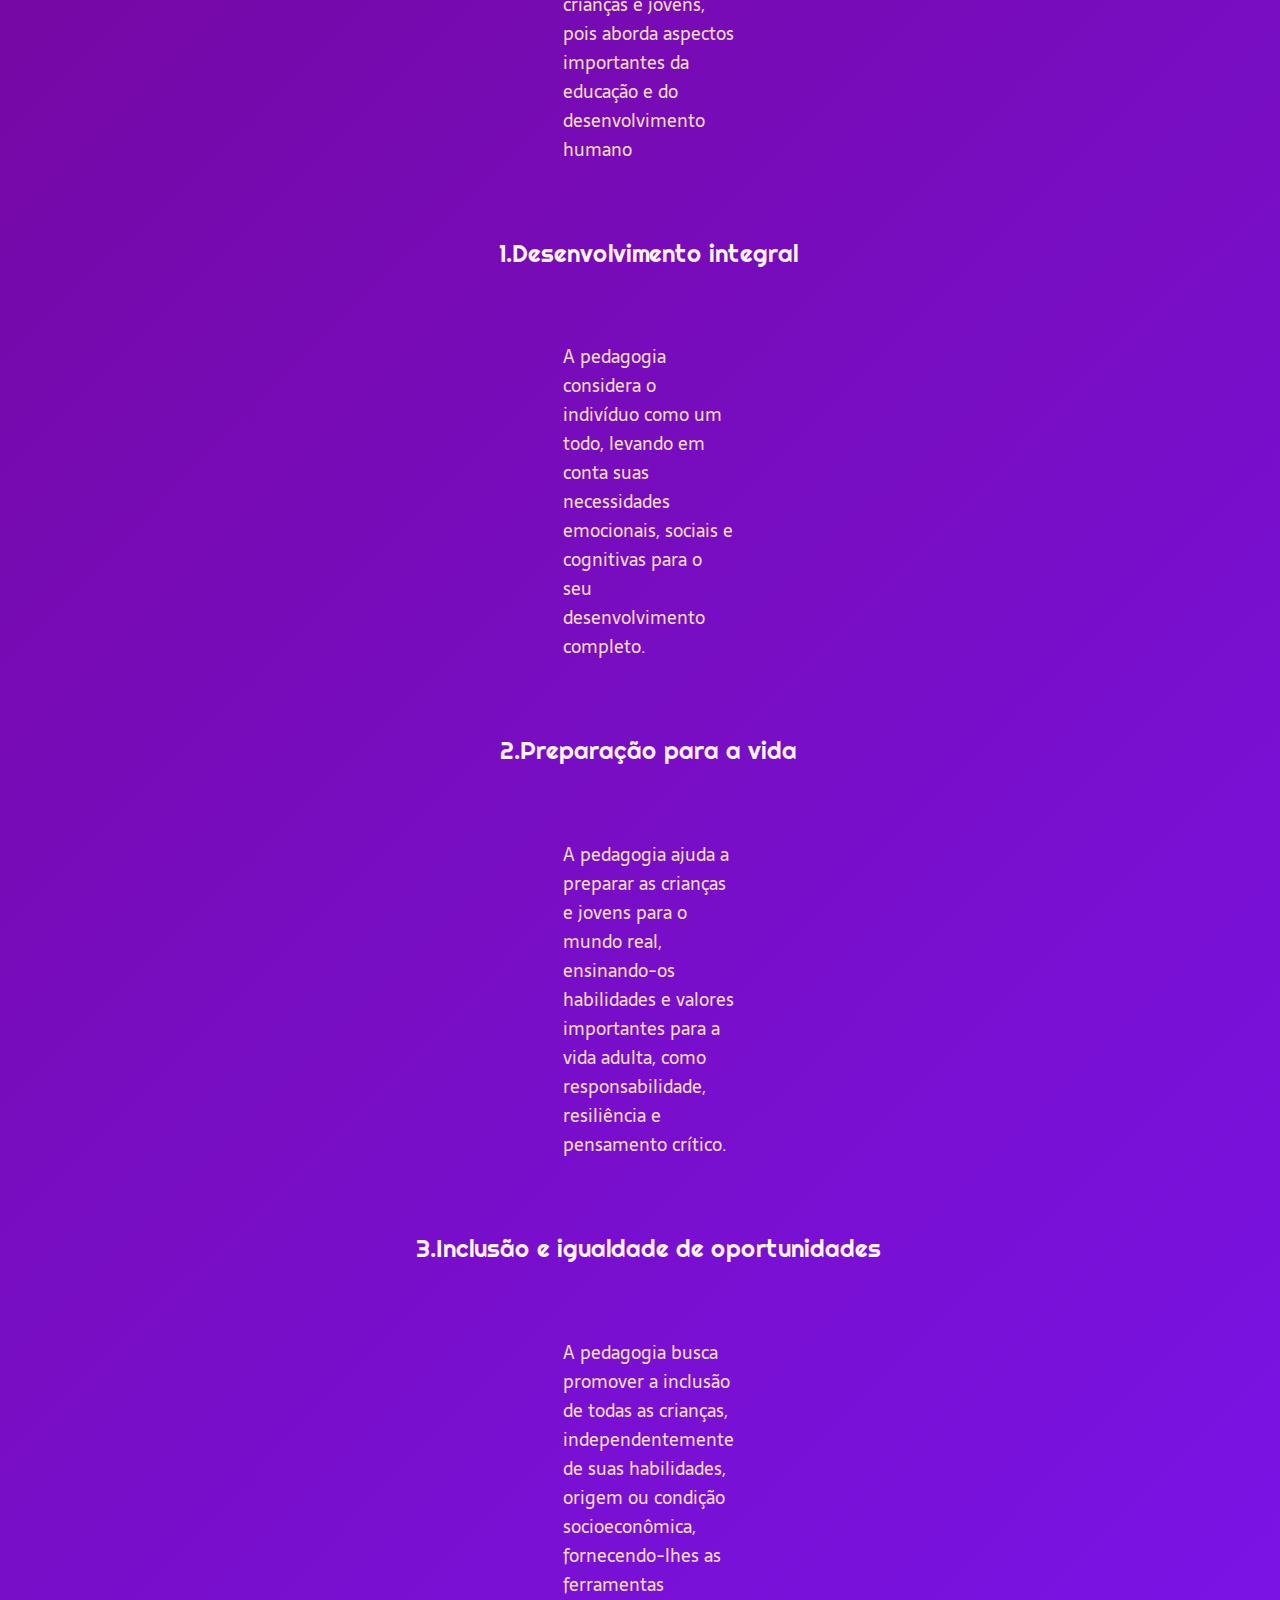
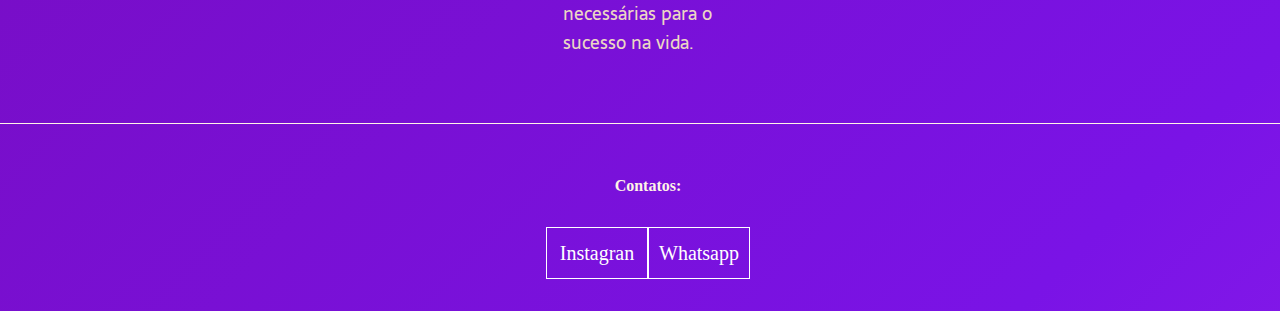
<file: Index.html>
<!DOCTYPE html>
<html lang="pt-BR">

<head>
    <link rel="stylesheet" href="./assets/css/style.css">
    <meta charset="UTF-8">
    <meta name="viewport" content="width=device-width, initial-scale=1.0">
    <meta name="description"
        content="Explore e dexcubra diversas curiosidades e importantes lições que a neurologia pscicopedagógica tem para te mostrar">
    <title>Multiverso.do.Saber</title>
    <link href="https://cdn.jsdelivr.net/npm/bootstrap@5.1.3/dist/css/bootstrap.min.css" rel="stylesheet"
        integrity="sha384-1BmE4kWBq78iYhFldvKuhfTAU6auU8tT94WrHftjDbrCEXSU1oBoqyl2QvZ6jIW3" crossorigin="anonymous">
</head>

<body class="corpo">
    <div class="alinhamento">
        <header class="cabecalho">
            <img alt="Logo" src="./assets/img/logo.jpeg" class="img1">
            <nav class="nav">
                <a class="nav-item" href="./localização/index.html" target="_blank">Localização</a>
                <a class="nav-item" href="./Objetivo/index.html" target="_blank">Objetivo</a>
                <a class="nav-item" href="./sobremim/index.html" target="_blank">Sobre Mim</a>
            </nav>
        </header>
        <main class="conteudo">
            <section class="conteudo-principal">
                <div class="conteudo-principal-escrito">
                    <h1 class="conteudo-principal-escrito-titulo"> Multiverso.do.Saber </h1>
                    <h2 class="conteudo-principal-escrito-subtitulo"> ◉ Reforço escolar <br><br> ◉ Atendimento neuropiscipopedagógico </h2>
                    <button class="conteudo-principal-escrito-btn" href="#" target="_blank">Matrícula!</button>
                </div>
                <img class="conteudo-principal-img" src="./assets/img/img_direita.png" alt="imagem">
            </section>
            <section class="conteuo-secundario">
                <h3 class="conteuo-secundario-titulo-principal">Qual a importância da <strong>pedagogia?</strong></h3>
                <p class="conteuo-secundario-paragrafo">A pedagogia é uma área fundamental para a formação de crianças e
                    jovens, pois aborda aspectos importantes da educação e do desenvolvimento humano</p>
                <h4 class="conteuo-secundario-titulo-secundario">1.Desenvolvimento integral</h4>
                <p class="conteuo-secundario-paragrafo">A pedagogia considera o indivíduo como um todo, levando em conta
                    suas necessidades emocionais, sociais e cognitivas para o seu desenvolvimento completo.</p>
                <h4 class="conteuo-secundario-titulo-secundario">2.Preparação para a vida</h4>
                <p class="conteuo-secundario-paragrafo">A pedagogia ajuda a preparar as crianças e jovens para o mundo
                    real, ensinando-os habilidades e valores importantes para a vida adulta, como responsabilidade,
                    resiliência e pensamento crítico.</p>
                <h4 class="conteuo-secundario-titulo-secundario">3.Inclusão e igualdade de oportunidades</h4>
                <p class="conteuo-secundario-paragrafo">A pedagogia busca promover a inclusão de todas as crianças,
                    independentemente de suas habilidades, origem ou condição socioeconômica, fornecendo-lhes as
                    ferramentas necessárias para o sucesso na vida.</p>
            </section>
        </main>
        <footer class="rodape">
            <h4 class="rodape-titulo">Contatos:</h4>
            <div class="social-media">
                <a href="https://www.instagram.com/multiverso.do.saber/" target="blank" class="link-rodape">
                    Instagran
                </a>
                <a href="tel:+5592993716766" target="blank" class="link-rodape"> Whatsapp </a>
            </div>
        </footer>
    </div>
</body>

</html
</file>
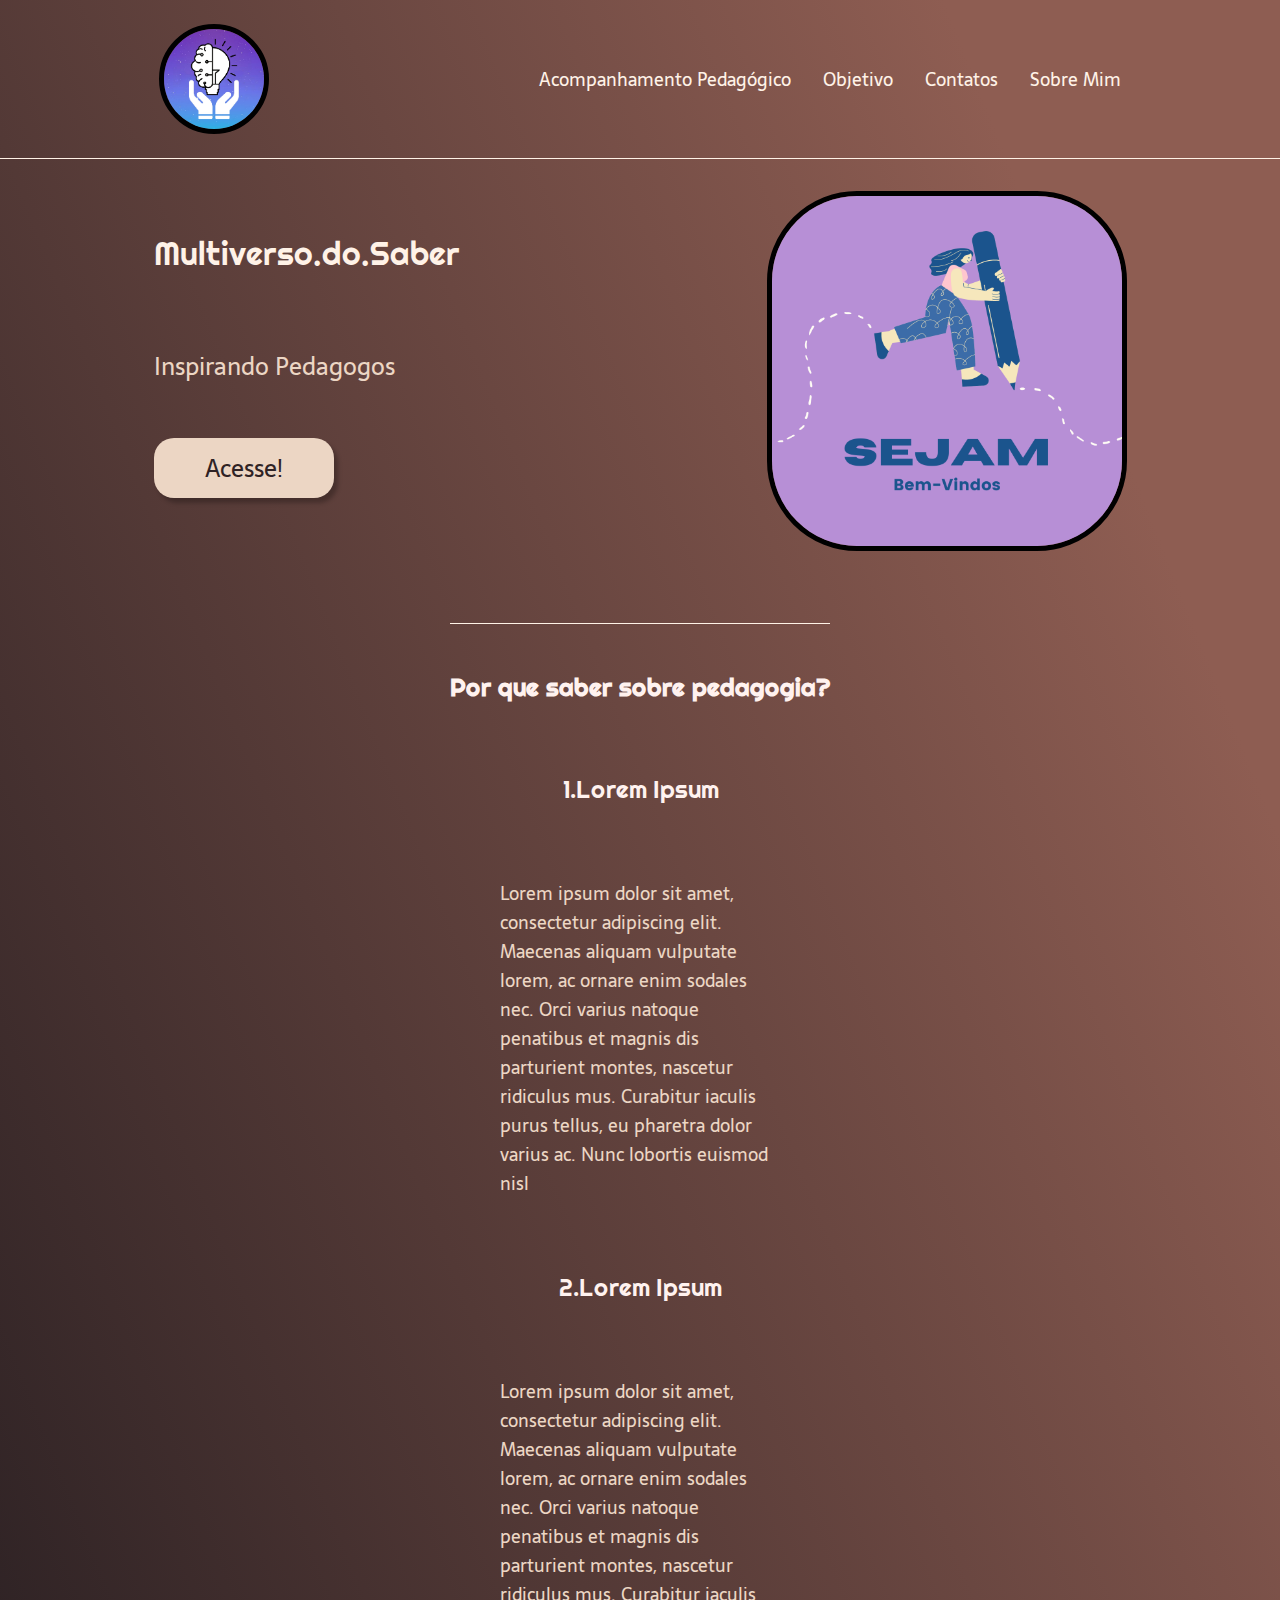
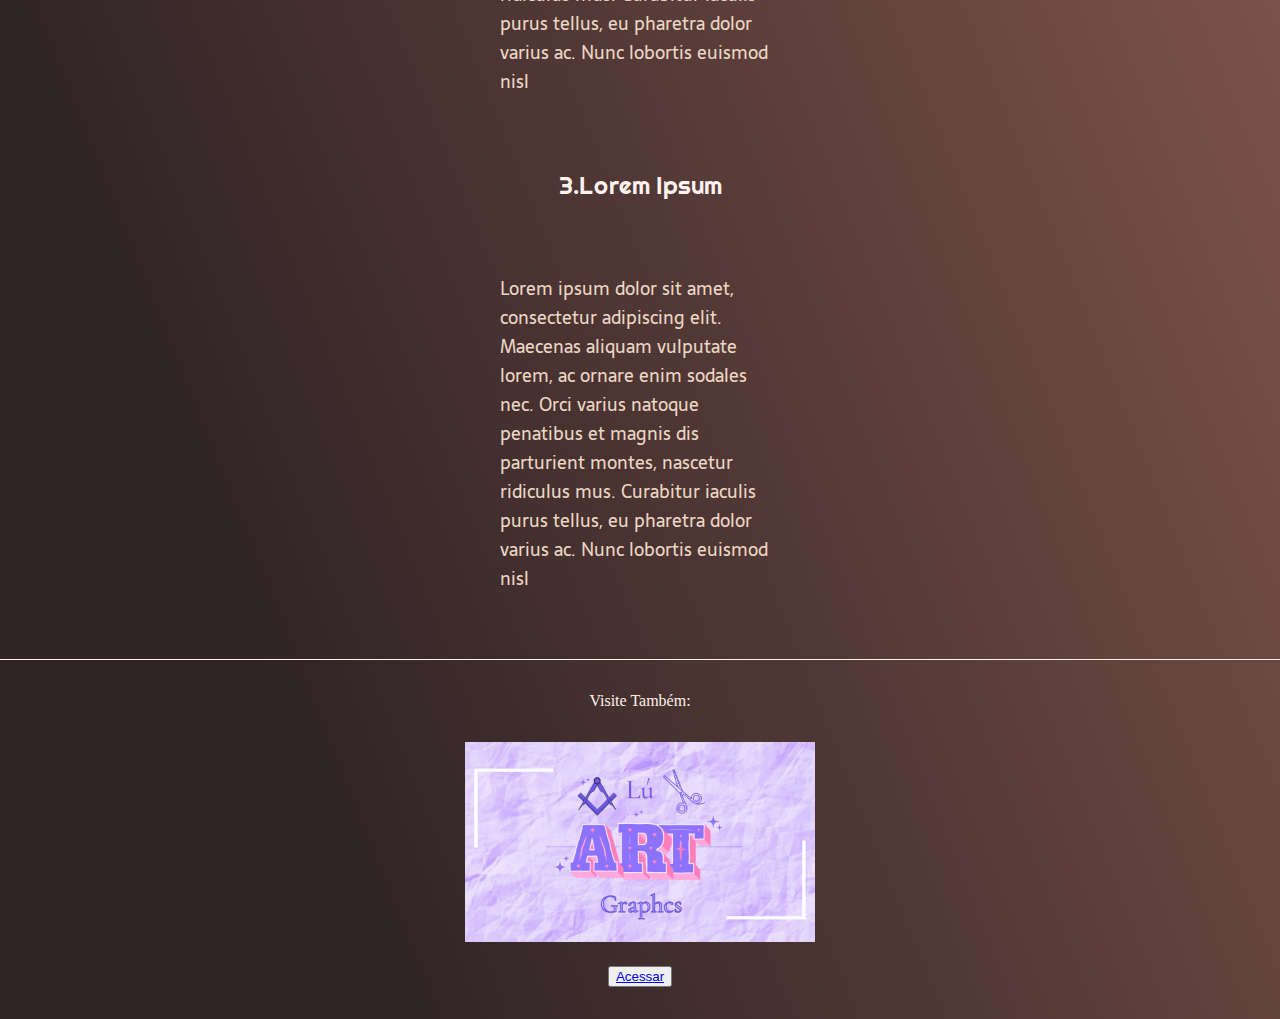
<file: Projeto/Index 1.html>
<!DOCTYPE html>
<html lang="pt-BR">
<head>
    <link href="https://cdn.jsdelivr.net/npm/bootstrap@5.1.3/dist/css/bootstrap.min.css" rel="stylesheet" integrity="sha384-1BmE4kWBq78iYhFldvKuhfTAU6auU8tT94WrHftjDbrCEXSU1oBoqyl2QvZ6jIW3" crossorigin="anonymous">
    <link rel="stylesheet" href="./css/style.css">
    <meta charset="UTF-8">
    <meta name="viewport" content="width=device-width, initial-scale=1.0">
    <meta name="description" content="Explore e dexcubra diversas curiosidades e importantes lições que a neurologia pscicopedagógica tem para te mostrar">
    <title>Multiverso.do.Saber</title>
</head>

<body class="tudo">
<div class="alinhamento">
    <header class="cabecalho">
        <img alt="Logo" src="./img/logo.jpeg" class="img1">
        <nav class="nav">
            <a class="nav-item" href="#" target="_blank">Acompanhamento Pedagógico</a>
            <a class="nav-item" href="#" target="_blank">Objetivo</a>
            <a class="nav-item" href="#" target="_blank">Contatos</a>
            <a class="nav-item" href="#" target="_blank">Sobre Mim</a>
        </nav>
    </header>
    <main class="conteudo">
        <section class="conteudo-principal">
            <div class="conteudo-principal-escrito">
                <h1 class="conteudo-principal-escrito-titulo">Multiverso.do.Saber</h1>
                <h2 class="conteudo-principal-escrito-subtitulo">Inspirando Pedagogos</h2>
                <button class="conteudo-principal-escrito-btn" href="#" target="_blank">Acesse!</button>
            </div>
            <img class="conteudo-principal-img" src="./img/img_direita.png" alt="imagem">
        </section>
        <section class="conteuo-secundario">
            <h3 class="conteuo-secundario-titulo-principal">Por que saber sobre <strong>pedagogia?</strong></h3>
            <h4 class="conteuo-secundario-titulo-secundario">1.Lorem Ipsum</h4>
                <p class="conteuo-secundario-paragrafo">Lorem ipsum dolor sit amet, consectetur adipiscing elit. Maecenas aliquam vulputate lorem, ac ornare enim sodales nec. Orci varius natoque penatibus et magnis dis parturient montes, nascetur ridiculus mus. Curabitur iaculis purus tellus, eu pharetra dolor varius ac. Nunc lobortis euismod nisl</p>
            <h4 class="conteuo-secundario-titulo-secundario">2.Lorem Ipsum</h4>
                <p class="conteuo-secundario-paragrafo">Lorem ipsum dolor sit amet, consectetur adipiscing elit. Maecenas aliquam vulputate lorem, ac ornare enim sodales nec. Orci varius natoque penatibus et magnis dis parturient montes, nascetur ridiculus mus. Curabitur iaculis purus tellus, eu pharetra dolor varius ac. Nunc lobortis euismod nisl</p>
            <h4 class="conteuo-secundario-titulo-secundario">3.Lorem Ipsum</h4>
                <p class="conteuo-secundario-paragrafo">Lorem ipsum dolor sit amet, consectetur adipiscing elit. Maecenas aliquam vulputate lorem, ac ornare enim sodales nec. Orci varius natoque penatibus et magnis dis parturient montes, nascetur ridiculus mus. Curabitur iaculis purus tellus, eu pharetra dolor varius ac. Nunc lobortis euismod nisl</p>
        </section>
    </main>
    <footer class="rodape">
        <a href="#" class="rodape-link">Visite Também:</a> 
        <img class="rodape-img" src="./img/cartão.png" alt="Cartão do site Lú - Art Graphcs"></img>
        <button class="rodape-btn"><a href="#" target="_blank">Acessar</button>
    </footer>
</div>
</body>
</html
</file>
<file: assets/css/style.css>
@import url('https://fonts.googleapis.com/css2?family=Righteous&family=Sarala&display=swap');

.tudo{
    margin: 0;
    padding: 0;
    box-sizing: border-box;
    text-decoration: none;
}

body{
        height: 100vh;
        width: 100vw;
        background: linear-gradient(-45deg, #FA8CDF, #C23EFA, #7A13E6, #7608a5);
        background-size: 400% 400%;
        display: flex;
        flex-direction: column;
        justify-content: center;
        align-items: center;

}


.cabecalho{
    display: flex;
    flex-direction: row;
    align-items: center;
    margin-top: 150px;
    justify-content: space-around;
    padding: 24px;
}

.img1{
    width: 100px;
    height: 100px;
    border-radius: 50%;
    text-align: center;
    border: solid 1px #9f4497e8 ;
}

.nav{
    display: flex;
    gap: 32px;
}
.nav-item{
    font-family: 'Sarala', Sans-Serif;
    color: #FFF2E7;
    font-weight: 400;
    font-size: 18px;
    text-decoration: none;
}

.nav-item:hover{
    color: rgb(21, 6, 36)
}

.conteudo{
    margin-bottom: 48px;
    border-top: 0.4px solid #FFF2E7;
}

.conteudo-principal{
    display: flex;
    flex-direction: row;
    align-items: center;
    justify-content: space-around;
}

.conteudo-principal-escrito{
    display: flex;
    flex-direction: column;
    gap: 32px;
}
.conteudo-principal-escrito-titulo{
    font-family: 'Righteous', cursive;
    font-weight: 400;
    font-stretch: 64px;
    color: #FFF2E7;
}
.conteudo-principal-escrito-subtitulo{
    font-family: 'Sarala', Sans-Serif;
    font-weight: 400;
    font-size: 24px;
    color: #ECD6C4;
}
.conteudo-principal-escrito-btn{
    background-color: #ECD6C4;
    width: 180px;
    height: 60px;
    border: none;
    box-shadow: 4px 5px 4px rgba(0, 0, 0, 0.25);
    border-radius: 20px ;
    font-family: 'Sarala', sans-serif;
    font-weight: 400;
    font-size: 24px;
    color: #2F2325;
}

.conteudo-principal-escrito-btn:hover{
    background-color: rgba(236, 214, 196, 0.53);
}

.conteudo-principal-img{
height: 350px;
margin-top: 32px;
border-radius: 25%;
border: solid 3px rgba(252, 217, 217, 0.732) ;
}

.conteuo-secundario{
    display: flex;
    flex-direction: column;
    align-items: center;
    gap: 24px;
    margin-top: 48px;
}

.conteuo-secundario-titulo-principal{
    border-top: 0.4px solid #FFF3E7 ;
    padding-top: 48px;
    font-family: 'Righteous', cursive;
    font-weight: 4000;
    font-size: 24px;
    color: #FFF2EF;
    margin-bottom: 15px;
}

.conteuo-secundario-titulo-secundario{
    font-family: 'Righteous', cursive;
    font-weight: 400 ;
    font-size: 24px;
    color: #FFF2EF;
}

.conteuo-secundario-paragrafo{
    font-family: 'Sarala', sans-serif;
    font-weight: 300;
    font-size: 18px;
    color: #ECD6C4;
    padding-right: 750px;
    padding-left: 750px;
}

.rodape{
    border-top: 0.4px solid #FFF3E7 ;
    padding: 32px;
}


.rodape-titulo{
    display: flex;
    flex-direction: column;
    text-align: center;
    text-decoration: none;
    color:#FFF3E7 ;
    margin-bottom: 32px;
    

}


.social-media{
    margin-top: 1rem;
    display: flex;
    justify-content: center;
}

.link-rodape{
    height: 50px;
    width: 100px;
    text-decoration: none;
    color: rgb(255, 255, 255);
    font-size: 24px;
    padding: 1rem ,4rem;
    border: 1px solid rgb(255, 255, 255);
    min-width: 4rem;
    display: flex;
    justify-content: center;
    align-items: center;
    font-size: 20px;
   
    
}

.link-rodape:hover{
    color: #085078;
    background-color: white;
    transition: 1s cubic-bezier(0.55, 0.025, 0.675, 0.97);
}
</file>
<file: Projeto/css/style.css>
@import url('https://fonts.googleapis.com/css2?family=Righteous&family=Sarala&display=swap');

.tudo{
    margin: 0;
    padding: 0;
    box-sizing: border-box;
    text-decoration: none;
}

body{
    background-color: rgb(255, 255, 255);
    font-size: 100%;
    background: linear-gradient(68.15deg, #2f2325 16.62%, #8E5D52 85.61%);
}
.cabecalho{
    display: flex;
    flex-direction: row;
    align-items: center;
    justify-content: space-around;
    padding: 24px;
}

.img1{
    width: 100px;
    height: 100px;
    border-radius: 50%;
    text-align: center;
    border: solid 5px;
}
.nav{
    display: flex;
    gap: 32px;
}
.nav-item{
    font-family: 'Sarala', Sans-Serif;
    color: #FFF2E7;
    font-weight: 400;
    font-size: 18px;
    text-decoration: none;
}

.nav-item:hover{
    color: rgb(21, 6, 36)
}

.conteudo{
    margin-bottom: 48px;
    border-top: 0.4px solid #FFF2E7;
}

.conteudo-principal{
    display: flex;
    flex-direction: row;
    align-items: center;
    justify-content: space-around;
}

.conteudo-principal-escrito{
    display: flex;
    flex-direction: column;
    gap: 32px;
}
.conteudo-principal-escrito-titulo{
    font-family: 'Righteous', cursive;
    font-weight: 400;
    font-stretch: 64px;
    color: #FFF2E7;
}
.conteudo-principal-escrito-subtitulo{
    font-family: 'Sarala', Sans-Serif;
    font-weight: 400;
    font-size: 24px;
    color: #ECD6C4;
}
.conteudo-principal-escrito-btn{
    background-color: #ECD6C4;
    width: 180px;
    height: 60px;
    border: none;
    box-shadow: 4px 5px 4px rgba(0, 0, 0, 0.25);
    border-radius: 20px ;
    font-family: 'Sarala', sans-serif;
    font-weight: 400;
    font-size: 24px;
    color: #2F2325;
}

.conteudo-principal-escrito-btn:hover{
    background-color: rgba(236, 214, 196, 0.53);
}

.conteudo-principal-img{
height: 350px;
margin-top: 32px;
border-radius: 25%;
border: solid 5px ;
}

.conteuo-secundario{
    display: flex;
    flex-direction: column;
    align-items: center;
    gap: 24px;
    margin-top: 48px;
}

.conteuo-secundario-titulo-principal{
    border-top: 0.4px solid #FFF3E7 ;
    padding-top: 48px;
    font-family: 'Righteous', cursive;
    font-weight: 4000;
    font-size: 24px;
    color: #FFF2EF;
    margin-bottom: 15px;
}

.conteuo-secundario-titulo-secundario{
    font-family: 'Righteous', cursive;
    font-weight: 400 ;
    font-size: 24px;
    color: #FFF2EF;
}

.conteuo-secundario-paragrafo{
    font-family: 'Sarala', sans-serif;
    font-weight: 300;
    font-size: 18px;
    color: #ECD6C4;
    padding-right: 500px;
    padding-left: 500px;
}

.rodape{
    border-top: 0.4px solid #FFF3E7 ;
    padding: 32px;
}

.rodape-img{
    height: 200px;
    display: block;
    margin: 0 auto;
    margin-bottom: 24px;
}
.rodape-link{
    display: flex;
    flex-direction: column;
    text-align: center;
    text-decoration: none;
    color:#FFF3E7 ;
    margin-bottom: 32px;
    

}
.rodape-link:hover{
    color:rgb(21, 6, 36) ;

}
.rodape-btn{
    display: block;
    margin: 0 auto;
}
</file>
